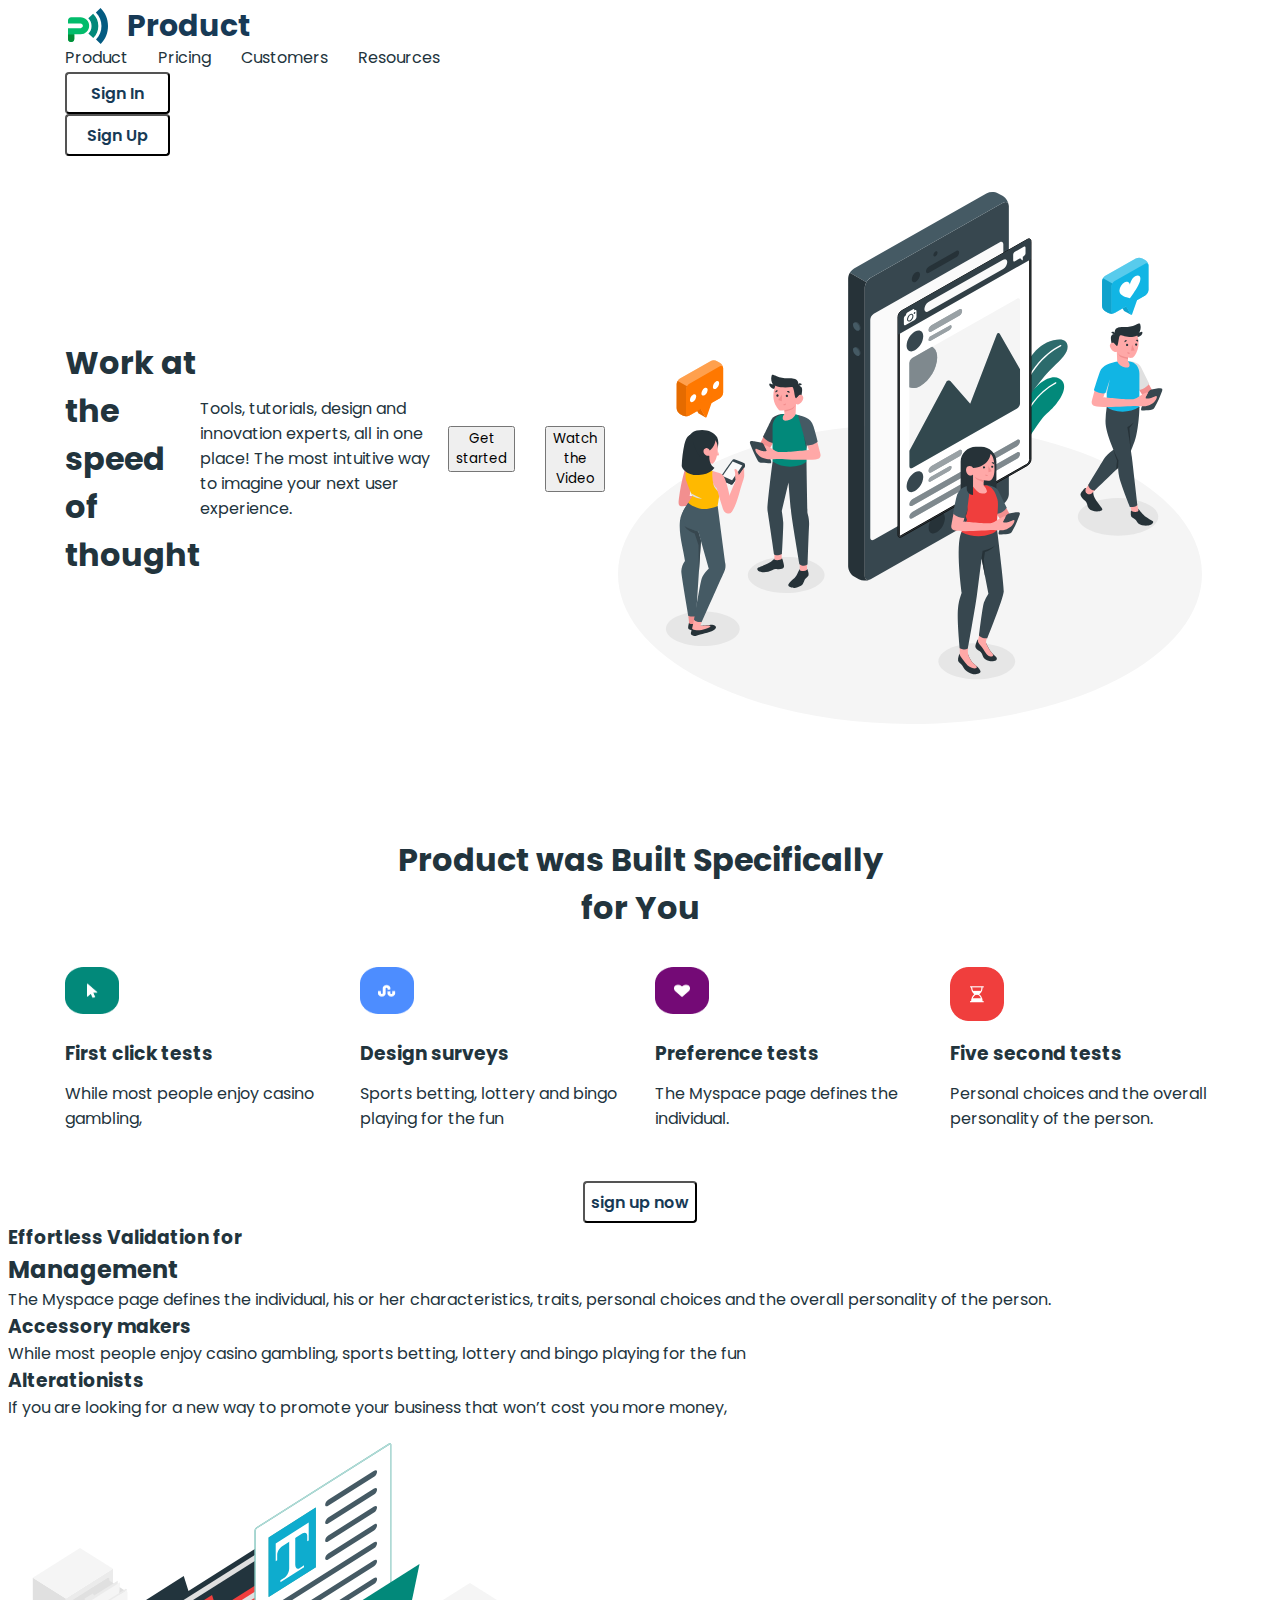
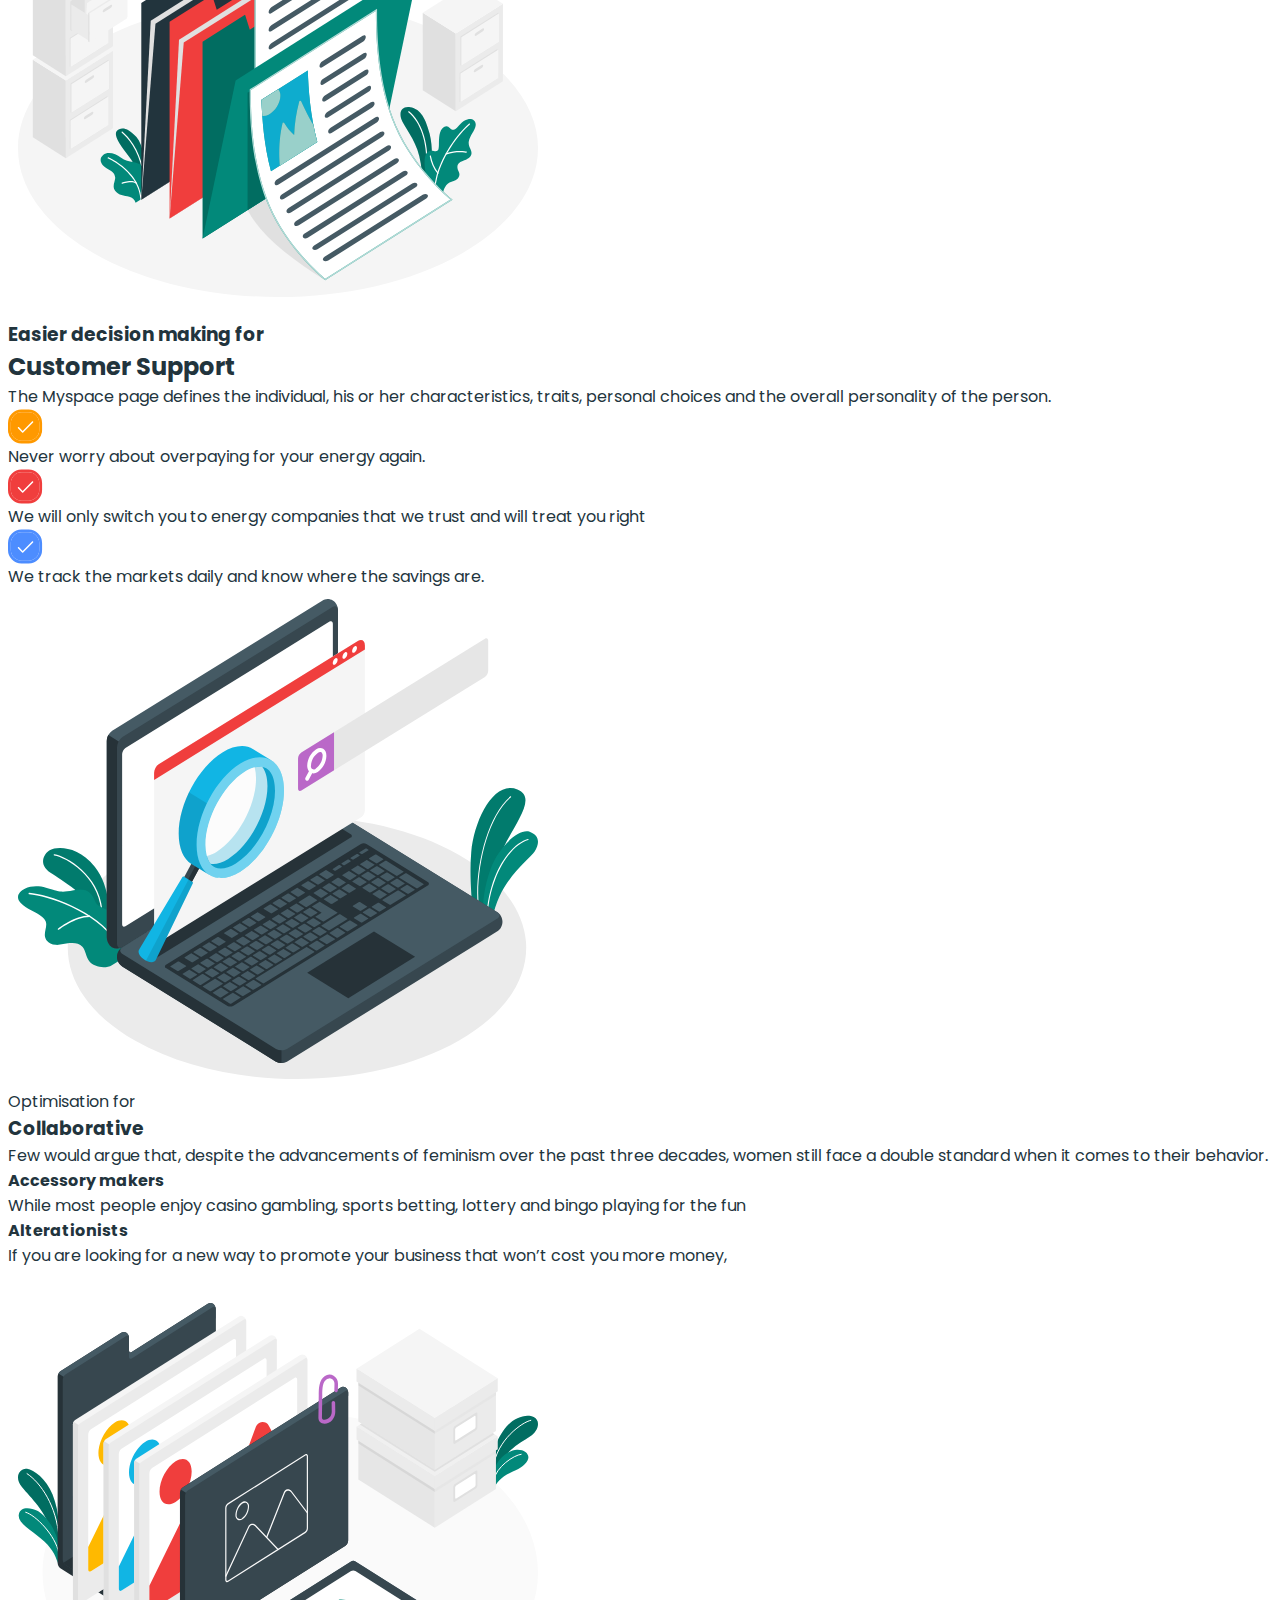
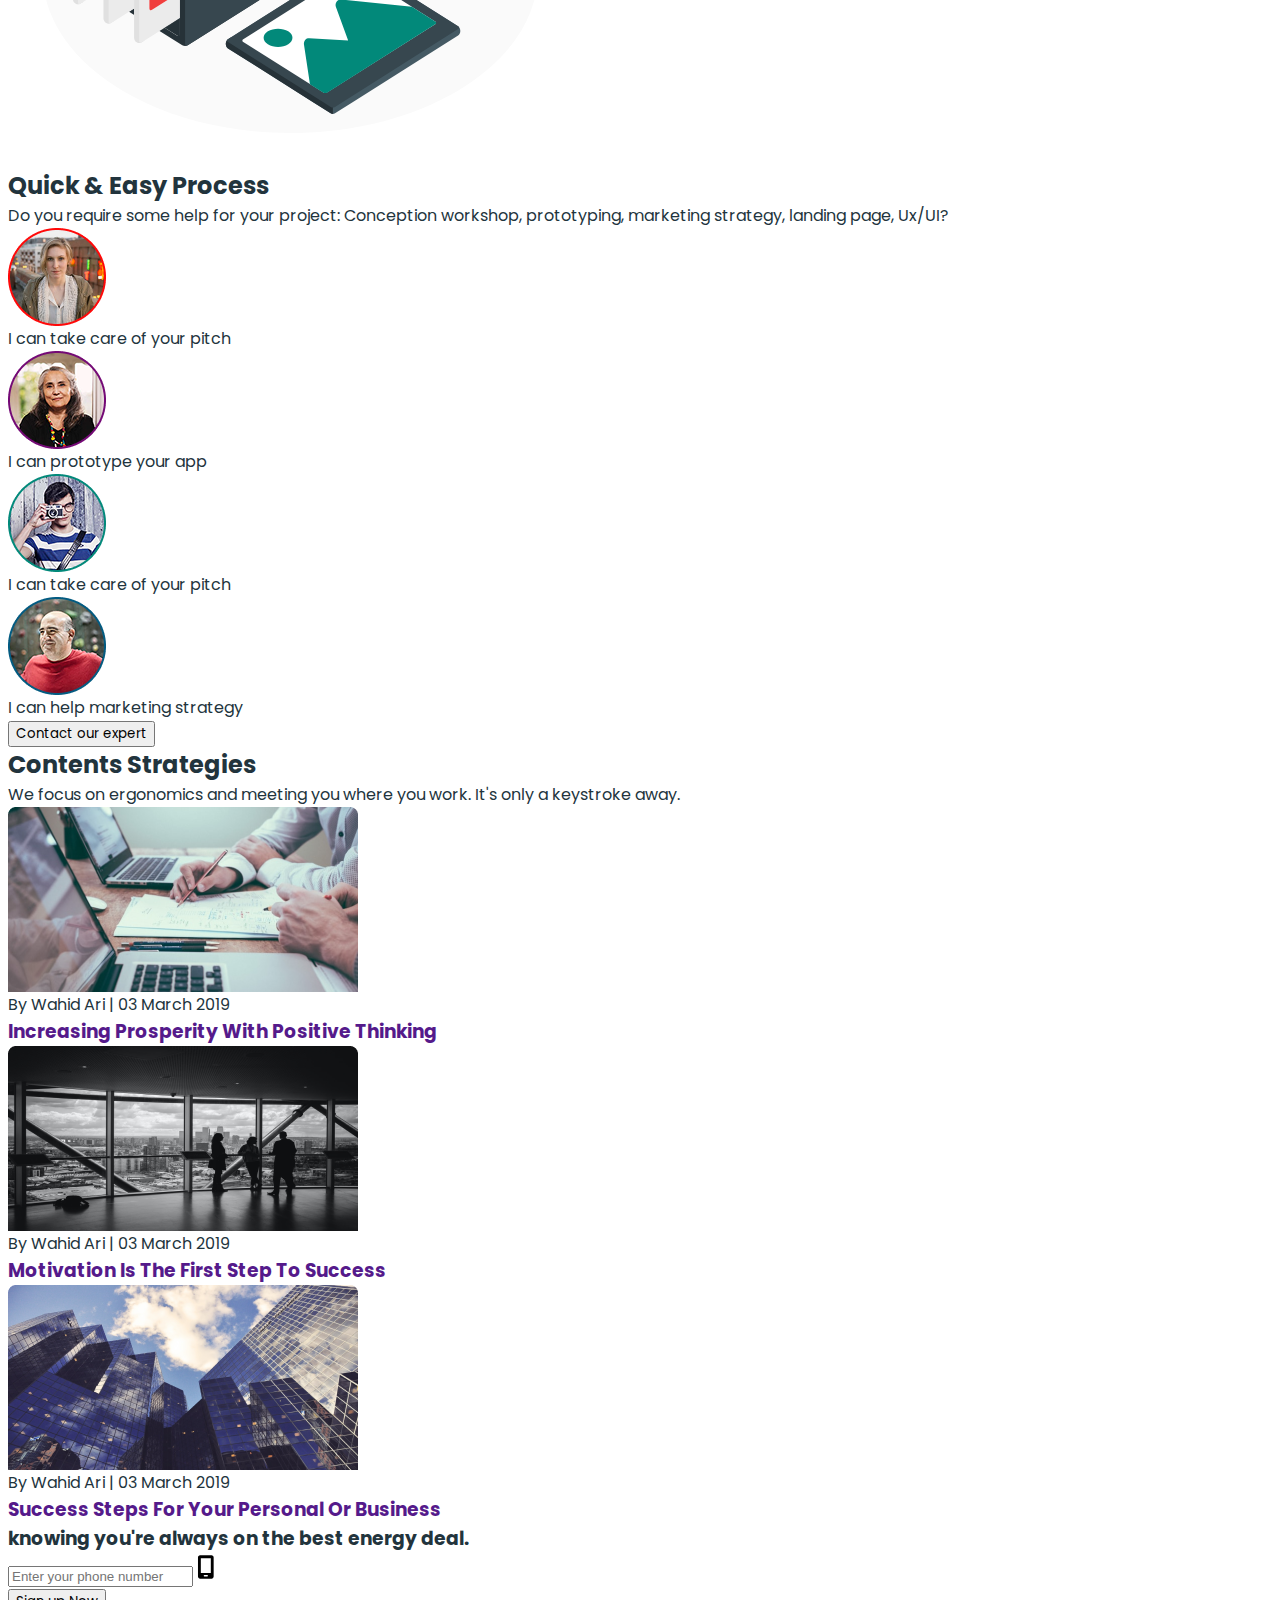
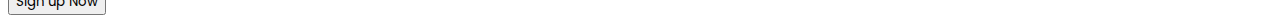
<file: index.html>
<!DOCTYPE html>
<html lang="en">
  <head>
    <meta charset="UTF-8" />
    <meta name="viewport" content="width=device-width, initial-scale=1.0" />
    <title>Business promotion</title>
    <link
      rel="stylesheet"
      href="https://cdnjs.cloudflare.com/ajax/libs/modern-normalize/3.0.1/modern-normalize.min.css"
      integrity="sha512-q6WgHqiHlKyOqslT/lgBgodhd03Wp4BEqKeW6nNtlOY4quzyG3VoQKFrieaCeSnuVseNKRGpGeDU3qPmabCANg=="
      crossorigin="anonymous"
      referrerpolicy="no-referrer"
    />
    <link rel="preconnect" href="https://fonts.googleapis.com" />
    <link rel="preconnect" href="https://fonts.gstatic.com" crossorigin />
    <link
      href="https://fonts.googleapis.com/css2?family=Inter:wght@500;700&family=Montserrat:wght@400;500;600;700&family=Poppins:wght@400;500;600;700;800&family=Roboto:wght@400;500;700;900&display=swap"
      rel="stylesheet"
    />
    <link rel="stylesheet" href="./css/styles.css" />
  </head>

  <body>
    <header class="header">
      <div class="container">
        <a href="./index.html" class="header-logo">
          <img
            src="./images/logo.svg"
            alt="logo"
            width="46"
            height="36"
          />Product
        </a>

        <nav class="header-nav">
          <ul class="header-nav-list">
            <li><a class="header-nav-link" href="./index.html">Product</a></li>
            <li>
              <a class="header-nav-link" href="./pricing.html">Pricing</a>
            </li>
            <li>
              <a class="header-nav-link" href="./customers.html">Customers</a>
            </li>
            <li><a class="header-nav-link" href="">Resources</a></li>
          </ul>
        </nav>
        <div class="header-buttons-list">
          <ul>
            <li>
              <button class="header-button" type="button">Sign In</button>
            </li>
            <li>
              <button class="header-button" type="button">Sign Up</button>
            </li>
          </ul>
        </div>
      </div>
    </header>

    <main>
      <!-- HERO SECTION-->
      <section class="hero">
        <div class="container">
          <h1>Work at the speed of thought</h1>
          <p>
            Tools, tutorials, design and innovation experts, all in one place!
            The most intuitive way to imagine your next user experience.
          </p>

          <ul class="hero-buttons-list">
            <li><button type="button">Get started</button></li>
            <li><button type="button">Watch the Video</button></li>
          </ul>
          <img
            src="./images/hero-img.svg"
            alt="hero"
            width="610"
            height="555"
          />
        </div>
      </section>

      <!-- PRODUCT SECTION-->

      <section class="product">
        <div class="container">
          <h2 class="product-title">Product was Built Specifically for You</h2>
          <ul class="product-list">
            <li class="product-item">
              <img
                class="product-item-image"
                src="./images/icon-1.png"
                alt="icon-1"
                width="54"
                height="54"
              />
              <h3 class="product-item-title">First click tests</h3>
              <p>While most people enjoy casino gambling,</p>
            </li>

            <li class="product-item">
              <img
                class="product-item-image"
                src="./images/icon-2.png"
                alt="icon-2"
                width="54"
                height="54"
              />
              <h3 class="product-item-title">Design surveys</h3>
              <p>Sports betting, lottery and bingo playing for the fun</p>
            </li>

            <li class="product-item">
              <img
                class="product-item-image"
                src="./images/icon-3.png"
                alt="icon-3"
                width="54"
                height="54"
              />
              <h3 class="product-item-title">Preference tests</h3>
              <p>The Myspace page defines the individual.</p>
            </li>

            <li class="product-item">
              <img
                class="product-item-image"
                src="./images/icon-4.png"
                alt="icon-4"
                width="54"
                height="54"
              />
              <h3 class="product-item-title">Five second tests</h3>
              <p>Personal choices and the overall personality of the person.</p>
            </li>
          </ul>
          <button class="product-button" type="button">sign up now</button>
        </div>
      </section>

      <section>
        <h3>Effortless Validation for</h3>
        <h2>Management</h2>
        <p>
          The Myspace page defines the individual, his or her characteristics,
          traits, personal choices and the overall personality of the person.
        </p>
        <ul>
          <li>
            <h3>Accessory makers</h3>
            <p>
              While most people enjoy casino gambling, sports betting, lottery
              and bingo playing for the fun
            </p>
          </li>
          <li>
            <h3>Alterationists</h3>
            <p>
              If you are looking for a new way to promote your business that
              won’t cost you more money,
            </p>
          </li>
        </ul>
        <img
          src="./images/management-img.svg"
          alt="management"
          width="540"
          height="500"
        />
        <h3>Easier decision making for</h3>
        <h2>Customer Support</h2>
        <p>
          The Myspace page defines the individual, his or her characteristics,
          traits, personal choices and the overall personality of the person.
        </p>
        <ul>
          <li>
            <img
              src="./images/iconyelow.svg"
              alt="iconyelow"
              width="35"
              height="35"
            />Never worry about overpaying for your energy again.
          </li>
          <li>
            <img
              src="./images/iconred.svg"
              alt="iconred"
              width="35"
              height="35"
            />We will only switch you to energy companies that we trust and will
            treat you right
          </li>
          <li>
            <img
              src="./images/iconblu.svg"
              alt="iconblu"
              width="35"
              height="35"
            />We track the markets daily and know where the savings are.
          </li>
        </ul>
        <img
          src="./images/support-img.svg"
          alt="support"
          width="540"
          height="500"
        />
        <h2 hidden="hidden">Features</h2>
        <p>Optimisation for</p>
        <h3>Collaborative</h3>
        <p>
          Few would argue that, despite the advancements of feminism over the
          past three decades, women still face a double standard when it comes
          to their behavior.
        </p>
        <ul>
          <li>
            <h4>Accessory makers</h4>
            <p>
              While most people enjoy casino gambling, sports betting, lottery
              and bingo playing for the fun
            </p>
          </li>
          <li>
            <h4>Alterationists</h4>
            <p>
              If you are looking for a new way to promote your business that
              won’t cost you more money,
            </p>
          </li>
        </ul>
        <img
          src="./images/collaboration-img.svg"
          alt="collaboration"
          width="540"
          height="500"
        />
      </section>

      <section>
        <h2>Quick & Easy Process</h2>
        <p>
          Do you require some help for your project: Conception workshop,
          prototyping, marketing strategy, landing page, Ux/UI?
        </p>
        <ul>
          <li>
            <img src="./images/woman.png" alt="woman" width="98" height="98" />I
            can take care of your pitch
          </li>
          <li>
            <img
              src="./images/oldwoman.png"
              alt="oldwoman"
              width="98"
              height="98"
            />I can prototype your app
          </li>
          <li>
            <img src="./images/man.png" alt="man" width="98" height="98" />I can
            take care of your pitch
          </li>
          <li>
            <img
              src="./images/oldman.png"
              alt="oldman"
              width="98"
              height="98"
            />I can help marketing strategy
          </li>
        </ul>
        <button type="button">Contact our expert</button>
      </section>

      <section>
        <h2>Contents Strategies</h2>
        <p>
          We focus on ergonomics and meeting you where you work. It's only a
          keystroke away.
        </p>
        <ul>
          <li>
            <img
              src="./images/laptop.png"
              alt="laptop"
              width="350"
              height="185"
            />
            <p>By Wahid Ari | 03 March 2019</p>
            <a href=""><h3>Increasing Prosperity With Positive Thinking</h3></a>
          </li>
          <li>
            <img
              src="./images/window.png"
              alt="window"
              width="350"
              height="185"
            />
            <p>By Wahid Ari | 03 March 2019</p>
            <a href=""><h3>Motivation Is The First Step To Success</h3></a>
          </li>
          <li>
            <img
              src="./images/skyscraper.png"
              alt="skyscraper"
              width="350"
              height="185"
            />
            <p>By Wahid Ari | 03 March 2019</p>
            <a href=""><h3>Success Steps For Your Personal Or Business</h3></a>
          </li>
        </ul>
      </section>

      <footer class="footer">
        <div class="phone-container">
          <h3>knowing you're always on the best energy deal.</h3>
          <label class="modal-label" for="user-phone"></label>
          <div class="input-wrapper">
            <input
              class="modal-input"
              id="user-phone"
              name="user-phone"
              type="text"
              placeholder="Enter your phone number"
            />
            <svg class="input-icon" width="18" height="28">
              <use href="./images/icons.svg#icon-mobile"></use>
            </svg>
          </div>
          <button class="footer-button" type="submit">Sign up Now</button>
        </div>
      </footer>
    </main>
  </body>
</html>
</file>
<file: css/styles.css>
body {
  font-family: "Poppins", sans-serif;
  color: #22343d;
  background-color: #fff;
}

ul,
ol {
  list-style: none;
  margin: 0;
  padding-left: 0;
}

a {
  text-decoration: none;
}

h1,
h2,
h3,
h4,
h5,
h6,
p {
  margin: 0;
}

img {
  display: block;
}

button {
  cursor: pointer;
  font-family: inherit;
}

.container {
  width: 1150px;
  padding: 0 20px;
  margin: 0 auto;
}

/* Header */

.header {
}

.header-logo {
  display: flex;
  gap: 16px;
  align-items: center;
  font-weight: 700;
  font-size: 30px;
  line-height: 93%;
  color: #173a56;
}

.header-nav {
}

.header-nav-list {
  display: flex;
  gap: 30px;
}

.header-nav-link {
  font-weight: 400;
  font-size: 16px;
  line-height: 175%;
  color: #22343d;
}
.current {
  color: #173a56;
}

.header-button {
  min-width: 105px;
  height: 42px;
  border-radius: 4px;
  font-weight: 600;
  font-size: 16px;
  text-align: center;
  color: #173a56;
  background-color: transparent;
}

.hero {
  padding-top: 25px;
  padding-bottom: 100px;
}

.hero .container {
  display: flex;
  align-items: center;
  justify-content: space-between;
}

.hero-buttons-list {
  display: flex;
  gap: 30px;
}

/* Product */

.product-title {
  max-width: 530px;
  font-weight: 700;
  font-size: 32px;
  text-align: center;
  color: #22343d;
  margin-bottom: 35px;
  /* align-items: center; */
  margin-right: auto;
  margin-left: auto;
}

/* .product .container{
    align-items: center;
    justify-content: space-between;
} */

.product-list {
  display: flex;
  gap: 30px;
  margin-bottom: 50px;
}

.product-item {
  width: calc((100% - 70px) / 4);
  background-color: #fff;
}

.product-item-image {
  margin-bottom: 18px;
}

.product-item-title {
  margin-bottom: 13px;
}

.product-button {
  display: block;
  min-width: 105px;
  height: 42px;
  border-radius: 4px;
  font-weight: 600;
  font-size: 16px;
  text-align: center;
  color: #173a56;
  background-color: transparent;
  margin-right: auto;
  margin-left: auto;
}

/* ---------footer--------- */

.footer {
  display: flex;
  justify-content: space-between;
  align-items: center;
}
</file>
